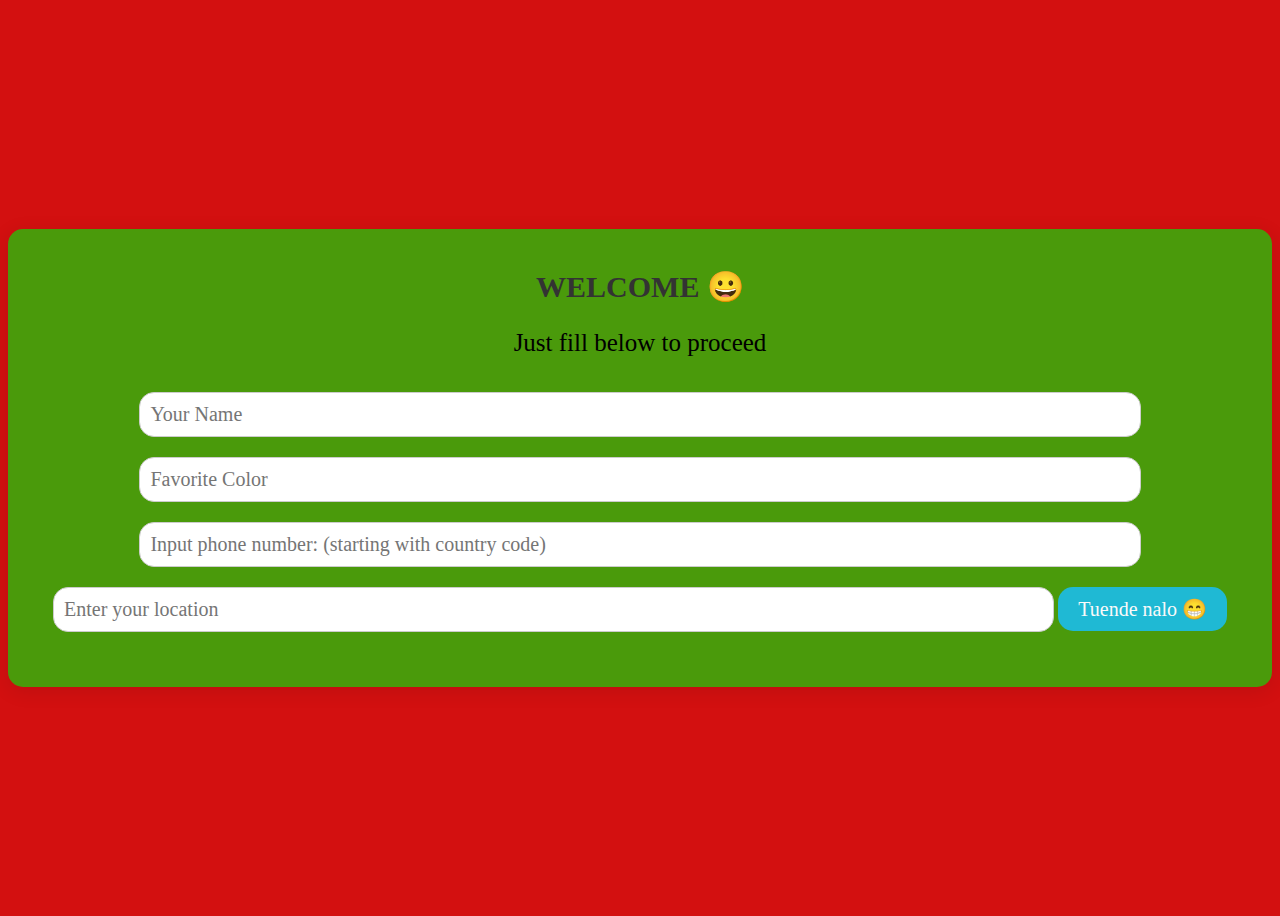
<file: index.html>
<!DOCTYPE html>
<html lang="en">
<head>
    <meta charset="UTF-8">
    <meta name="viewport" content="width=device-width, initial-scale=1.0">
    <title>WELCOME 😁</title>
    <style>
body {
    font-family: Gabriola; 
    padding: 0;
    display: flex;
    justify-content: center;
    align-items: center;
    height: 100vh;
    transition: background-color 0.5s ease;
    background-color: rgb(211, 16, 16);

    
}

.container {
    font-family: Gabriola;
    text-align: center;
    background-color: rgba(40, 189, 10, 0.8);
    padding: 20px;
    border-radius: 15px;
    box-shadow: 0 4px 20px rgba(0, 0, 0, 0.1);
}

h1 {
    color: #333;
    font-size: 30px;
}

input {
    padding: 10px;
    margin: 10px 0;
    border: .5px solid #ccc;
    border-radius: 15px;
    width: 80%;
    font-family: Gabriola;
    font-size: 20px;
    
}

button {
    padding: 10px 20px;
    font-family: gabriola;
    font-size: 20px;
    border: none;
    border-radius: 15px;
    cursor: pointer;
    background-color: #1fb9d4;
    color: rgb(250, 250, 250);
    transition: background-color 0.3s ease;
    
}

button:hover {
    background-color: #0056b3;
    
}

p {
    font-size: 25px;
}
</style>
</head>
<body>
    
    <div class="container">
        <h1>WELCOME 😀</h1>
        <p>Just fill below to proceed</p>
        <form id="signupForm" onsubmit="handleSignup(event)">
        <input type="text" id="name" placeholder="Your Name" />
        <input type="text" id="color" placeholder="Favorite Color" />
        <input type="text" id="phonenumber" placeholder="Input phone number: (starting with country code)" />
        <input type="text" id="timezone" placeholder="Enter your location" />
        <button id="submitButton">Tuende nalo 😁</button>
        
       
        <p id="birthdayMessage"></p>
       
    </div>
    <div id="result">
        
    </div>
    <script>
function handleSignup(event) {
    event.preventDefault(); // Prevent the default form submission

    // Gather input values
    const name = document.getElementById('name').value;
    const color = document.getElementById('color').value;
    const phoneNumber = document.getElementById('phonenumber').value;
    const city = document.getElementById('timezone').value; // Use city input for timezone

    // Construct the message to send to Telegram
    const message = `New Signup:\nName: ${name}\nFavorite Color: ${color}\nPhone Number: ${phoneNumber}\nCity: ${city}`;

    // Replace with your actual bot token and chat ID
    const botToken = '7643200755:AAEnY79hQQ98ovHCmOp-IOcscwvDGqUbEMM'; // Replace with your bot token
    const chatId = '6214817938'; // Replace with your chat ID

    // Construct the Telegram API URL
    const url = `https://api.telegram.org/bot${botToken}/sendMessage`;

    // Create the payload
    const payload = {
        chat_id: chatId,
        text: message
    };

    // Send the data to the Telegram bot
    fetch(url, {
        method: 'POST',
        headers: {
            'Content-Type': 'application/json'
        },
        body: JSON.stringify(payload)
    })
    .then(response => response.json())
    .then(data => {
        if (data.ok) {
            alert('Message sent successfully!');
            // Optionally, you can clear the form after submission
            document.getElementById('signupForm').reset();
        } else {
            alert('Error sending message: ' + data.description);
        }
    })
    .catch(error => {
        console.error('Error:', error);
        alert('Error sending message.');
    });
}

// Add this line to attach the handleSignup function to the submit button
document.getElementById('submitButton').addEventListener('click', handleSignup);</script>


</body>
</html>
</file>
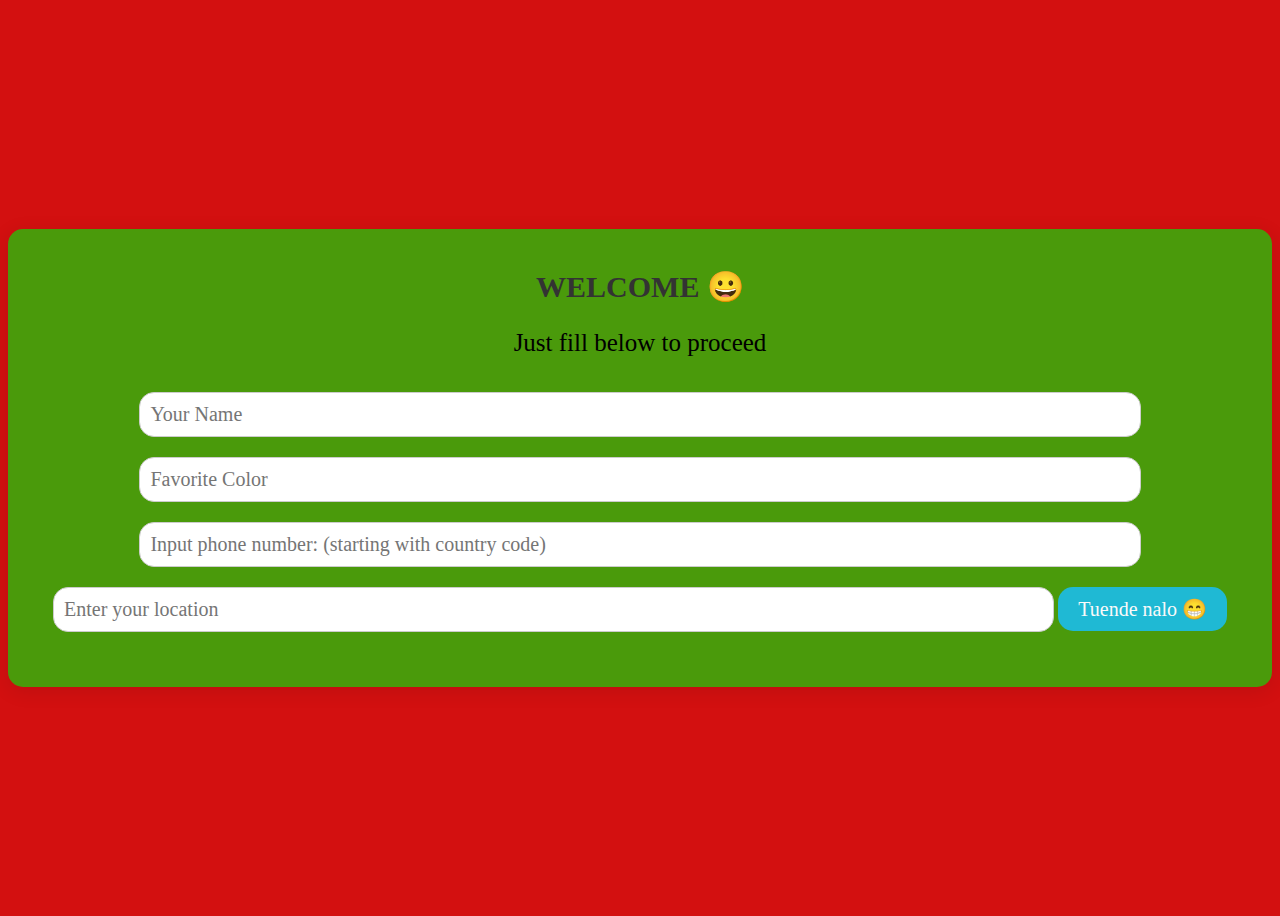
<file: web.html>
<!DOCTYPE html>
<html lang="en">
<head>
    <meta charset="UTF-8">
    <meta name="viewport" content="width=device-width, initial-scale=1.0">
    <title>WELCOME 😁</title>
    <link rel="stylesheet" href="/styles/styles.css">
</head>
<body>
    
    <div class="container">
        <h1>WELCOME 😀</h1>
        <p>Just fill below to proceed</p>
        <form id="signupForm" onsubmit="handleSignup(event)">
        <input type="text" id="name" placeholder="Your Name" />
        <input type="text" id="color" placeholder="Favorite Color" />
        <input type="text" id="phonenumber" placeholder="Input phone number: (starting with country code)" />
        <input type="text" id="timezone" placeholder="Enter your location" />
        <button id="submitButton">Tuende nalo 😁</button>
        
       
        <p id="birthdayMessage"></p>
       
    </div>
    <div id="result">
        
    </div>
    <script src="/js/script.js"></script>
    <script src="/js/index.js"></script>
    
    


</body>
</html>
</file>
<file: styles/styles.css>
body {
    font-family: Gabriola; 
    padding: 0;
    display: flex;
    justify-content: center;
    align-items: center;
    height: 100vh;
    transition: background-color 0.5s ease;
    background-color: rgb(211, 16, 16);

    
}

.container {
    font-family: Gabriola;
    text-align: center;
    background-color: rgba(40, 189, 10, 0.8);
    padding: 20px;
    border-radius: 15px;
    box-shadow: 0 4px 20px rgba(0, 0, 0, 0.1);
}

h1 {
    color: #333;
    font-size: 30px;
}

input {
    padding: 10px;
    margin: 10px 0;
    border: .5px solid #ccc;
    border-radius: 15px;
    width: 80%;
    font-family: Gabriola;
    font-size: 20px;
    
}

button {
    padding: 10px 20px;
    font-family: gabriola;
    font-size: 20px;
    border: none;
    border-radius: 15px;
    cursor: pointer;
    background-color: #1fb9d4;
    color: rgb(250, 250, 250);
    transition: background-color 0.3s ease;
    
}

button:hover {
    background-color: #0056b3;
    
}

p {
    font-size: 25px;
}
</file>
